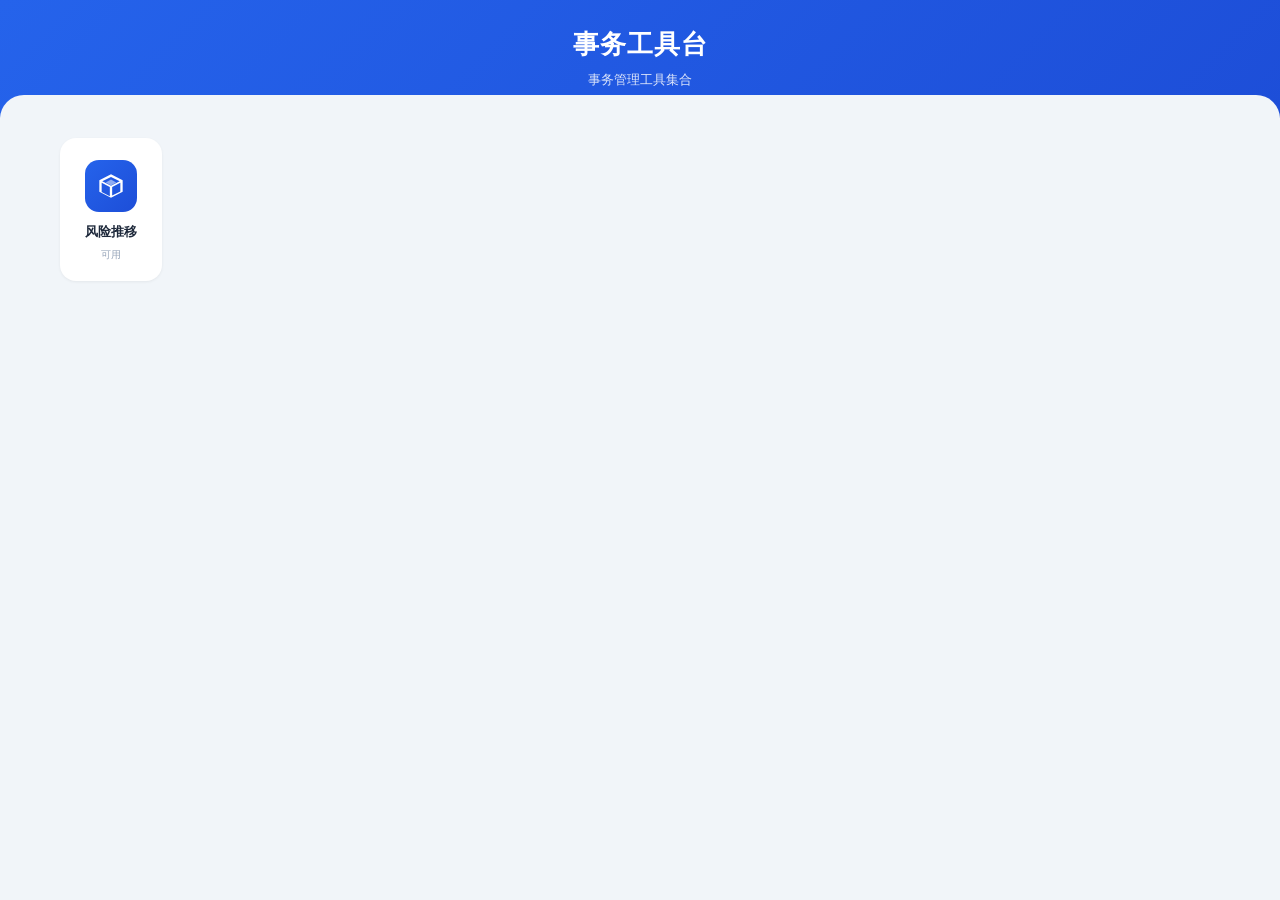
<file: index.html>
<!DOCTYPE html>
<html lang="zh-CN">
<head>
  <meta charset="UTF-8">
  <meta name="viewport" content="width=device-width, initial-scale=1.0, maximum-scale=1.0">
  <title>事务工具台</title>
  <link rel="stylesheet" href="css/styles.css">
</head>
<body>
  <div class="app">
    <header class="app-header">
      <h1>事务工具台</h1>
      <p>事务管理工具集合</p>
    </header>
    <main class="app-content">
      <div class="icon-grid">
        <a href="pages/risk-shift.html" class="icon-card active">
          <div class="icon-box">
            <svg viewBox="0 0 24 24" xmlns="http://www.w3.org/2000/svg">
              <path d="M12 2L2 7v10l10 5 10-5V7l-10-5zm0 2.18L19.5 8 12 11.82 4.5 8 12 4.18zM4 9.27l7 3.5v7.96l-7-3.5V9.27zm9 11.46v-7.96l7-3.5v7.46l-7 3.5z"/>
              <path d="M12 6.5L7.5 9 12 11.5 16.5 9 12 6.5z" opacity="0.5"/>
            </svg>
          </div>
          <span class="icon-label">风险推移</span>
          <span class="icon-badge">可用</span>
        </a>
      </div>
    </main>
  </div>
</body>
</html>
</file>
<file: css/styles.css>
:root {
  --primary: #2563EB;
  --primary-light: #EFF6FF;
  --primary-dark: #1D4ED8;
  --primary-gradient: linear-gradient(135deg, #2563EB 0%, #1D4ED8 100%);
  --bg: #F1F5F9;
  --card-bg: #FFFFFF;
  --text: #1E293B;
  --text-secondary: #64748B;
  --text-tertiary: #94A3B8;
  --border: #E2E8F0;
  --border-light: #F1F5F9;
  --success: #16A34A;
  --warning: #F59E0B;
  --danger: #DC2626;
  --highlight-assembly: #FFF9C4;
  --highlight-paint: #FFCDD2;
  --highlight-assembly-header: #FDD835;
  --highlight-paint-header: #EF9A9A;
  --radius-xl: 20px;
  --radius-lg: 16px;
  --radius-md: 10px;
  --radius-sm: 6px;
  --shadow-sm: 0 1px 3px rgba(0,0,0,0.06);
  --shadow-md: 0 4px 6px -1px rgba(0,0,0,0.08);
  --shadow-lg: 0 10px 15px -3px rgba(0,0,0,0.1);
  --shadow-xl: 0 20px 25px -5px rgba(0,0,0,0.12);
}

* {
  margin: 0;
  padding: 0;
  box-sizing: border-box;
}

html, body {
  font-family: -apple-system, BlinkMacSystemFont, "Microsoft YaHei", "PingFang SC", "Segoe UI", Roboto, sans-serif;
  background: var(--bg);
  color: var(--text);
  font-size: 14px;
  line-height: 1.6;
  -webkit-font-smoothing: antialiased;
  min-height: 100vh;
}

a { text-decoration: none; color: inherit; }

/* ========== App Shell ========== */
.app {
  min-height: 100vh;
  display: flex;
  flex-direction: column;
}

.app-header {
  background: var(--primary-gradient);
  color: white;
  padding: 24px 20px 28px;
  text-align: center;
  position: relative;
  overflow: hidden;
}

.app-header::after {
  content: '';
  position: absolute;
  bottom: -1px;
  left: 0;
  right: 0;
  height: 24px;
  background: var(--bg);
  border-radius: 24px 24px 0 0;
}

.app-header h1 {
  font-size: 22px;
  font-weight: 700;
  letter-spacing: 1px;
}

.app-header p {
  font-size: 13px;
  opacity: 0.85;
  margin-top: 4px;
}

.app-header .back-btn {
  position: absolute;
  left: 16px;
  top: 50%;
  transform: translateY(-50%);
  width: 36px;
  height: 36px;
  border-radius: 50%;
  background: rgba(255,255,255,0.2);
  display: flex;
  align-items: center;
  justify-content: center;
  cursor: pointer;
  transition: background 0.2s;
}

.app-header .back-btn:hover {
  background: rgba(255,255,255,0.35);
}

.app-header .back-btn svg {
  width: 20px;
  height: 20px;
  fill: white;
}

.app-content {
  flex: 1;
  padding: 0 16px 24px;
  max-width: 1200px;
  margin: 0 auto;
  width: 100%;
}

/* ========== Home Page - Icon Grid ========== */
.icon-grid {
  display: grid;
  grid-template-columns: repeat(auto-fill, minmax(100px, 1fr));
  gap: 16px;
  padding: 20px 4px;
}

.icon-card {
  display: flex;
  flex-direction: column;
  align-items: center;
  gap: 10px;
  padding: 20px 8px 16px;
  background: var(--card-bg);
  border-radius: var(--radius-lg);
  box-shadow: var(--shadow-sm);
  transition: all 0.25s ease;
  cursor: pointer;
  border: 2px solid transparent;
}

.icon-card:hover {
  box-shadow: var(--shadow-md);
  transform: translateY(-3px);
}

.icon-card.active:hover {
  border-color: var(--primary);
}

.icon-card.disabled {
  opacity: 0.45;
  cursor: not-allowed;
  pointer-events: none;
}

.icon-card .icon-box {
  width: 52px;
  height: 52px;
  border-radius: 14px;
  display: flex;
  align-items: center;
  justify-content: center;
  background: var(--primary-light);
  transition: all 0.25s;
}

.icon-card.active .icon-box {
  background: var(--primary-gradient);
}

.icon-card.disabled .icon-box {
  background: #E2E8F0;
}

.icon-card .icon-box svg {
  width: 28px;
  height: 28px;
}

.icon-card.active .icon-box svg {
  fill: white;
}

.icon-card.disabled .icon-box svg {
  fill: var(--text-tertiary);
}

.icon-card .icon-label {
  font-size: 13px;
  font-weight: 600;
  color: var(--text);
  text-align: center;
}

.icon-card.disabled .icon-label {
  color: var(--text-tertiary);
}

.icon-card .icon-badge {
  font-size: 10px;
  color: var(--text-tertiary);
  margin-top: -6px;
}

/* ========== Risk Shift Page ========== */
.section-card {
  background: var(--card-bg);
  border-radius: var(--radius-lg);
  box-shadow: var(--shadow-sm);
  padding: 20px;
  margin-bottom: 16px;
}

.section-title {
  font-size: 16px;
  font-weight: 700;
  color: var(--text);
  margin-bottom: 16px;
  display: flex;
  align-items: center;
  gap: 8px;
}

.section-title .step-num {
  width: 24px;
  height: 24px;
  border-radius: 50%;
  background: var(--primary);
  color: white;
  font-size: 13px;
  font-weight: 700;
  display: flex;
  align-items: center;
  justify-content: center;
  flex-shrink: 0;
}

/* Upload Area */
.upload-zone {
  border: 2px dashed var(--border);
  border-radius: var(--radius-md);
  padding: 36px 20px;
  text-align: center;
  cursor: pointer;
  transition: all 0.2s;
  background: #FAFBFC;
}

.upload-zone:hover, .upload-zone.dragover {
  border-color: var(--primary);
  background: var(--primary-light);
}

.upload-zone .upload-icon {
  width: 48px;
  height: 48px;
  margin: 0 auto 12px;
  color: var(--text-tertiary);
}

.upload-zone:hover .upload-icon {
  color: var(--primary);
}

.upload-zone p {
  color: var(--text-secondary);
  font-size: 14px;
}

.upload-zone .upload-hint {
  font-size: 12px;
  color: var(--text-tertiary);
  margin-top: 4px;
}

.upload-zone .file-info {
  display: flex;
  align-items: center;
  justify-content: center;
  gap: 8px;
  color: var(--success);
  font-weight: 600;
}

/* Buttons */
.btn {
  display: inline-flex;
  align-items: center;
  gap: 8px;
  padding: 10px 20px;
  border-radius: var(--radius-sm);
  border: none;
  font-size: 14px;
  font-weight: 600;
  cursor: pointer;
  transition: all 0.2s;
  font-family: inherit;
}

.btn-primary {
  background: var(--primary);
  color: white;
}

.btn-primary:hover {
  background: var(--primary-dark);
}

.btn-secondary {
  background: var(--primary-light);
  color: var(--primary);
}

.btn-secondary:hover {
  background: #DBEAFE;
}

.btn-outline {
  background: transparent;
  border: 1.5px solid var(--border);
  color: var(--text-secondary);
}

.btn-outline:hover {
  border-color: var(--primary);
  color: var(--primary);
}

.btn-sm {
  padding: 6px 14px;
  font-size: 13px;
}

.btn:disabled {
  opacity: 0.5;
  cursor: not-allowed;
}

.btn svg {
  width: 16px;
  height: 16px;
}

/* Loading */
.loading-overlay {
  position: fixed;
  top: 0;
  left: 0;
  right: 0;
  bottom: 0;
  background: rgba(0,0,0,0.4);
  display: flex;
  align-items: center;
  justify-content: center;
  z-index: 9999;
}

.loading-spinner {
  background: white;
  padding: 24px 32px;
  border-radius: var(--radius-md);
  text-align: center;
  box-shadow: var(--shadow-lg);
}

.loading-spinner .spinner {
  width: 36px;
  height: 36px;
  border: 3px solid var(--border);
  border-top-color: var(--primary);
  border-radius: 50%;
  animation: spin 0.8s linear infinite;
  margin: 0 auto 12px;
}

@keyframes spin {
  to { transform: rotate(360deg); }
}

.loading-spinner p {
  color: var(--text-secondary);
  font-size: 14px;
}

/* Data Table */
.table-wrapper {
  overflow: auto;
  max-height: 600px;
  border: 1px solid var(--border);
  border-radius: var(--radius-sm);
  position: relative;
}

.data-table {
  width: 100%;
  border-collapse: collapse;
  font-size: 12px;
  white-space: nowrap;
}

.data-table thead {
  position: sticky;
  top: 0;
  z-index: 10;
}

.data-table th {
  background: var(--primary);
  color: white;
  padding: 8px 10px;
  text-align: center;
  font-weight: 600;
  border: 1px solid var(--primary-dark);
  white-space: nowrap;
  position: sticky;
  top: 0;
}

.data-table th.col-new {
  background: var(--primary-dark);
}

.data-table th.col-highlight-assembly {
  background: var(--highlight-assembly-header);
  color: var(--text);
}

.data-table th.col-highlight-paint {
  background: var(--highlight-paint-header);
  color: var(--text);
}

.data-table td {
  padding: 5px 10px;
  border: 1px solid var(--border);
  text-align: center;
  color: var(--text);
}

.data-table td.col-new {
  font-weight: 600;
}

.data-table td.highlight-assembly {
  background: var(--highlight-assembly);
}

.data-table td.highlight-paint {
  background: var(--highlight-paint);
}

.data-table td.risk-assembly {
  color: var(--danger);
  font-weight: 700;
}

.data-table td.risk-paint {
  color: var(--warning);
  font-weight: 700;
}

.data-table tbody tr:hover {
  background: #F8FAFC;
}

/* Table Controls */
.table-controls {
  display: flex;
  align-items: center;
  justify-content: space-between;
  gap: 12px;
  margin-bottom: 12px;
  flex-wrap: wrap;
}

.table-controls .left-group,
.table-controls .right-group {
  display: flex;
  align-items: center;
  gap: 12px;
}

.table-stats {
  display: flex;
  gap: 16px;
  font-size: 13px;
}

.table-stats .stat {
  display: flex;
  align-items: center;
  gap: 4px;
}

.table-stats .stat-label {
  color: var(--text-secondary);
}

.table-stats .stat-value {
  font-weight: 700;
  color: var(--primary);
}

/* Toggle Switch */
.toggle-switch {
  display: flex;
  align-items: center;
  gap: 8px;
  cursor: pointer;
  font-size: 13px;
  color: var(--text-secondary);
}

.toggle-switch input {
  width: 16px;
  height: 16px;
  accent-color: var(--primary);
  cursor: pointer;
}

/* Pagination */
.pagination {
  display: flex;
  align-items: center;
  justify-content: center;
  gap: 8px;
  margin-top: 12px;
  font-size: 13px;
}

.pagination button {
  padding: 4px 10px;
  border: 1px solid var(--border);
  background: white;
  border-radius: 4px;
  cursor: pointer;
  font-size: 13px;
  color: var(--text);
}

.pagination button:hover:not(:disabled) {
  border-color: var(--primary);
  color: var(--primary);
}

.pagination button:disabled {
  opacity: 0.4;
  cursor: not-allowed;
}

.pagination .page-info {
  color: var(--text-secondary);
}

/* Output Section */
.output-grid {
  display: grid;
  grid-template-columns: 1fr;
  gap: 16px;
}

.output-card {
  background: var(--card-bg);
  border-radius: var(--radius-lg);
  box-shadow: var(--shadow-sm);
  padding: 20px;
  min-width: 0;
  overflow: hidden;
}

.output-card .card-header {
  display: flex;
  align-items: center;
  justify-content: space-between;
  margin-bottom: 12px;
}

.output-card .card-header h3 {
  font-size: 15px;
  font-weight: 700;
  display: flex;
  align-items: center;
  gap: 6px;
}

.output-card .card-header h3 svg {
  width: 18px;
  height: 18px;
}

/* Image Preview */
.image-preview-container {
  position: relative;
  border: 1px solid var(--border);
  border-radius: var(--radius-sm);
  overflow: hidden;
  background: #FAFBFC;
  max-width: 100%;
}

.image-preview-toolbar {
  display: flex;
  align-items: center;
  justify-content: space-between;
  padding: 8px 12px;
  background: #F8FAFC;
  border-bottom: 1px solid var(--border);
}

.image-preview-toolbar .zoom-controls {
  display: flex;
  align-items: center;
  gap: 8px;
}

.image-preview-toolbar button {
  width: 28px;
  height: 28px;
  border: 1px solid var(--border);
  background: white;
  border-radius: 4px;
  cursor: pointer;
  font-size: 14px;
  display: flex;
  align-items: center;
  justify-content: center;
}

.image-preview-toolbar button:hover {
  border-color: var(--primary);
  color: var(--primary);
}

.image-preview-toolbar .zoom-level {
  font-size: 12px;
  color: var(--text-secondary);
  min-width: 40px;
  text-align: center;
}

.image-preview-area {
  overflow: auto;
  height: 400px;
  max-width: 100%;
  padding: 12px;
  display: flex;
  justify-content: center;
}

.image-preview-area img {
  max-width: none;
  flex-shrink: 0;
  box-shadow: var(--shadow-md);
  border-radius: 4px;
}

.image-preview-placeholder {
  text-align: center;
  padding: 60px 20px;
  color: var(--text-tertiary);
}

.image-preview-placeholder svg {
  width: 48px;
  height: 48px;
  margin: 0 auto 12px;
}

/* Text Output */
.text-output-area {
  position: relative;
}

.text-output-area textarea {
  width: 100%;
  min-height: 300px;
  padding: 16px;
  border: 1px solid var(--border);
  border-radius: var(--radius-sm);
  font-family: "Microsoft YaHei", monospace;
  font-size: 13px;
  line-height: 1.8;
  resize: vertical;
  color: var(--text);
  background: #FAFBFC;
}

.text-output-area textarea:focus {
  outline: none;
  border-color: var(--primary);
  box-shadow: 0 0 0 3px rgba(37,99,235,0.1);
}

.text-output-toolbar {
  display: flex;
  gap: 8px;
  margin-bottom: 8px;
}

/* Hidden capture table */
.capture-container {
  position: fixed;
  left: -9999px;
  top: 0;
  background: white;
  padding: 8px;
}

.capture-table {
  border-collapse: collapse;
  font-family: "Microsoft YaHei", sans-serif;
  font-size: 11px;
}

.capture-table th {
  background: #2563EB;
  color: white;
  padding: 6px 8px;
  border: 1px solid #1D4ED8;
  text-align: center;
  font-weight: 600;
  white-space: nowrap;
}

.capture-table td {
  padding: 4px 8px;
  border: 1px solid #CBD5E1;
  text-align: center;
  white-space: nowrap;
}

.capture-table td.hl-assembly {
  background: #FFF9C4;
}

.capture-table td.hl-paint {
  background: #FFCDD2;
}

/* Result Summary */
.result-summary {
  display: grid;
  grid-template-columns: repeat(auto-fit, minmax(140px, 1fr));
  gap: 12px;
  margin-bottom: 16px;
}

.summary-item {
  background: #F8FAFC;
  border-radius: var(--radius-sm);
  padding: 12px 16px;
  text-align: center;
}

.summary-item .summary-value {
  font-size: 24px;
  font-weight: 800;
  color: var(--primary);
}

.summary-item .summary-label {
  font-size: 12px;
  color: var(--text-secondary);
  margin-top: 2px;
}

.summary-item.danger .summary-value { color: var(--danger); }
.summary-item.warning .summary-value { color: var(--warning); }

/* Responsive */
@media (min-width: 768px) {
  .output-grid {
    grid-template-columns: 1fr 1fr;
  }
  
  .app-header h1 {
    font-size: 26px;
  }
}

@media (max-width: 480px) {
  .icon-grid {
    grid-template-columns: repeat(3, 1fr);
  }
  
  .app-header {
    padding: 20px 16px 24px;
  }
  
  .app-header h1 {
    font-size: 20px;
  }
  
  .table-controls {
    flex-direction: column;
    align-items: stretch;
  }
}

/* ========== Section Title Right Content ========== */
.section-title {
  flex-wrap: wrap;
}

.section-title .title-right {
  margin-left: auto;
  display: flex;
  align-items: center;
  gap: 8px;
}

.section-title .title-right .ms-btn {
  font-size: 12px;
  padding: 4px 12px;
}

/* ========== Assignment Table Zone ========== */
.assignment-zone {
  display: flex;
  align-items: center;
  justify-content: space-between;
  gap: 16px;
  flex-wrap: wrap;
  padding: 16px;
  border: 1px solid var(--border);
  border-radius: var(--radius-md);
  background: #FAFBFC;
}

.assignment-info {
  flex: 1;
  min-width: 200px;
}

.assignment-info .info-row {
  display: flex;
  align-items: center;
  gap: 8px;
  font-size: 13px;
  margin-bottom: 4px;
}

.assignment-info .info-label {
  color: var(--text-tertiary);
  min-width: 70px;
}

.assignment-info .info-value {
  color: var(--text);
  font-weight: 600;
}

.assignment-info .info-status {
  display: inline-flex;
  align-items: center;
  gap: 4px;
  padding: 2px 10px;
  border-radius: 10px;
  font-size: 11px;
  font-weight: 600;
}

.assignment-info .info-status.active {
  background: #DCFCE7;
  color: var(--success);
}

.assignment-info .info-status.empty {
  background: #FEF3C7;
  color: var(--warning);
}

.assignment-upload {
  display: flex;
  gap: 8px;
  flex-shrink: 0;
}

/* ========== Multi-Select Dropdown ========== */
.multi-select {
  position: relative;
  display: inline-block;
}

.ms-btn {
  display: inline-flex;
  align-items: center;
  gap: 6px;
  padding: 6px 14px;
  border: 1.5px solid var(--border);
  background: white;
  border-radius: var(--radius-sm);
  cursor: pointer;
  font-size: 13px;
  color: var(--text-secondary);
  font-family: inherit;
  transition: all 0.2s;
  white-space: nowrap;
}

.ms-btn:hover {
  border-color: var(--primary);
  color: var(--primary);
}

.ms-btn.active {
  border-color: var(--primary);
  color: var(--primary);
  background: var(--primary-light);
}

.ms-btn .ms-count {
  background: var(--primary);
  color: white;
  padding: 1px 7px;
  border-radius: 10px;
  font-size: 11px;
  font-weight: 700;
  min-width: 18px;
  text-align: center;
}

.ms-btn .ms-arrow {
  width: 12px;
  height: 12px;
  transition: transform 0.2s;
}

.ms-btn.ms-btn-wide {
  max-width: 320px;
}

.ms-btn .ms-text {
  overflow: hidden;
  text-overflow: ellipsis;
  white-space: nowrap;
  max-width: 260px;
}

.ms-btn.open .ms-arrow {
  transform: rotate(180deg);
}

.ms-dropdown {
  position: absolute;
  top: calc(100% + 4px);
  right: 0;
  background: white;
  border: 1px solid var(--border);
  border-radius: var(--radius-sm);
  box-shadow: var(--shadow-lg);
  max-height: 320px;
  overflow-y: auto;
  min-width: 180px;
  z-index: 100;
  display: none;
}

.ms-dropdown.show {
  display: block;
}

.ms-dropdown .ms-actions {
  display: flex;
  gap: 8px;
  padding: 8px 12px;
  border-bottom: 1px solid var(--border);
  background: #F8FAFC;
  position: sticky;
  top: 0;
}

.ms-dropdown .ms-action-btn {
  padding: 3px 10px;
  border: 1px solid var(--border);
  background: white;
  border-radius: 4px;
  cursor: pointer;
  font-size: 12px;
  color: var(--text-secondary);
  font-family: inherit;
}

.ms-dropdown .ms-action-btn:hover {
  border-color: var(--primary);
  color: var(--primary);
}

.ms-dropdown .ms-option {
  display: flex;
  align-items: center;
  gap: 8px;
  padding: 7px 12px;
  cursor: pointer;
  font-size: 13px;
  border-bottom: 1px solid var(--border-light);
  transition: background 0.15s;
}

.ms-dropdown .ms-option:hover {
  background: var(--primary-light);
}

.ms-dropdown .ms-option input {
  margin: 0;
  cursor: pointer;
  accent-color: var(--primary);
}

.ms-dropdown .ms-option span {
  flex: 1;
  overflow: hidden;
  text-overflow: ellipsis;
  white-space: nowrap;
}
</file>
